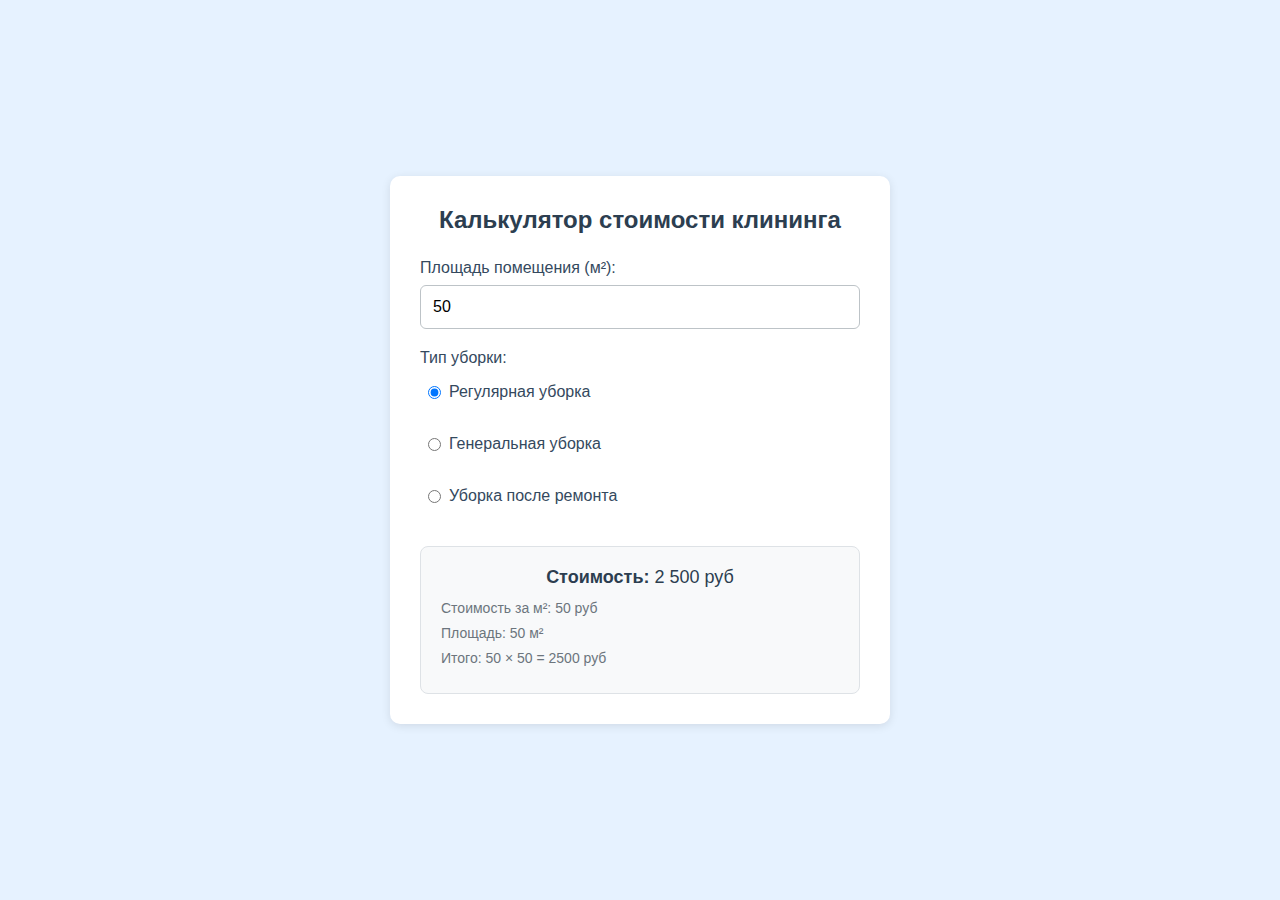
<file: index.html>
<!DOCTYPE html>
<html lang="ru">
<head>
    <meta charset="UTF-8">
    <meta name="viewport" content="width=device-width, initial-scale=1.0">
    <title>Калькулятор стоимости клининга - Лабораторная работа 6</title>
    <link rel="stylesheet" href="style.css">
</head>
<body>
    <div class="container">
        <h1>Калькулятор стоимости клининга</h1>
        
        <form id="calculatorForm">
            <div class="form-group">
                <label for="quantity">Площадь помещения (м²):</label>
                <input type="number" id="quantity" name="quantity" 
                       min="1" max="1000" value="50" required>
            </div>

            <div class="form-group">
                <label>Тип уборки:</label>
                <div class="radio-group">
                    <label class="radio-label">
                        <input type="radio" name="serviceType" value="regular" checked>
                        Регулярная уборка
                    </label>
                    <label class="radio-label">
                        <input type="radio" name="serviceType" value="general">
                        Генеральная уборка
                    </label>
                    <label class="radio-label">
                        <input type="radio" name="serviceType" value="afterrepair">
                        Уборка после ремонта
                    </label>
                </div>
            </div>

            <div class="form-group" id="optionsGroup" style="display: none;">
                <label for="options">Дополнительные услуги:</label>
                <select id="options" name="options">
                    <option value="basic">Базовый набор</option>
                    <option value="windows">С мытьём окон</option>
                    <option value="furniture">С химчисткой мебели</option>
                </select>
            </div>

            <div class="form-group" id="propertiesGroup" style="display: none;">
                <label class="checkbox-label">
                    <input type="checkbox" id="properties" name="properties">
                    Срочная уборка (+50%)
                </label>
            </div>

            <div class="result" id="result">
                <div class="price-display">
                    <strong>Стоимость:</strong> <span id="totalPrice">0</span> руб
                </div>
                <div class="price-details" id="priceDetails"></div>
            </div>
        </form>
    </div>

    <script src="calculator6.js" defer></script>
</body>

</html>
</file>
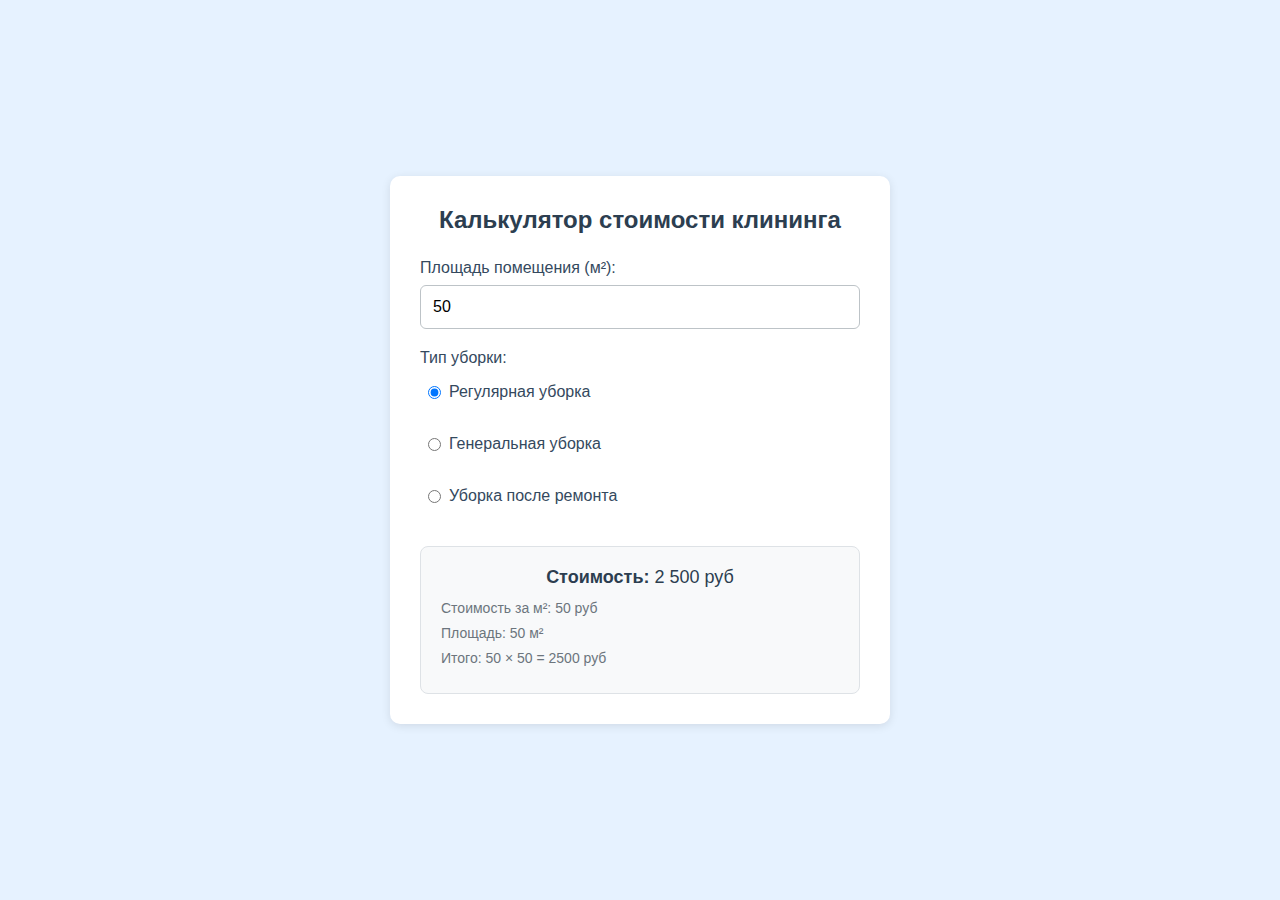
<file: index6.html>
<!DOCTYPE html>
<html lang="ru">
<head>
    <meta charset="UTF-8">
    <meta name="viewport" content="width=device-width, initial-scale=1.0">
    <title>Калькулятор стоимости клининга - Лабораторная работа 6</title>
    <link rel="stylesheet" href="style6.css">
</head>
<body>
    <div class="container">
        <h1>Калькулятор стоимости клининга</h1>
        
        <form id="calculatorForm">
            <div class="form-group">
                <label for="quantity">Площадь помещения (м²):</label>
                <input type="number" id="quantity" name="quantity" 
                       min="1" max="1000" value="50" required>
            </div>

            <div class="form-group">
                <label>Тип уборки:</label>
                <div class="radio-group">
                    <label class="radio-label">
                        <input type="radio" name="serviceType" value="regular" checked>
                        Регулярная уборка
                    </label>
                    <label class="radio-label">
                        <input type="radio" name="serviceType" value="general">
                        Генеральная уборка
                    </label>
                    <label class="radio-label">
                        <input type="radio" name="serviceType" value="afterrepair">
                        Уборка после ремонта
                    </label>
                </div>
            </div>

            <div class="form-group" id="optionsGroup" style="display: none;">
                <label for="options">Дополнительные услуги:</label>
                <select id="options" name="options">
                    <option value="basic">Базовый набор</option>
                    <option value="windows">С мытьём окон</option>
                    <option value="furniture">С химчисткой мебели</option>
                </select>
            </div>

            <div class="form-group" id="propertiesGroup" style="display: none;">
                <label class="checkbox-label">
                    <input type="checkbox" id="properties" name="properties">
                    Срочная уборка (+50%)
                </label>
            </div>

            <div class="result" id="result">
                <div class="price-display">
                    <strong>Стоимость:</strong> <span id="totalPrice">0</span> руб
                </div>
                <div class="price-details" id="priceDetails"></div>
            </div>
        </form>
    </div>

    <script src="calculator6.js" defer></script>
</body>
</html>
</file>
<file: style.css>
* {
    margin: 0;
    padding: 0;
    box-sizing: border-box;
}

body {
    font-family: Arial, sans-serif;
    background: #e6f2ff;
    min-height: 100vh;
    display: flex;
    align-items: center;
    justify-content: center;
    padding: 20px;
}

.container {
    background: white;
    padding: 30px;
    border-radius: 10px;
    box-shadow: 0 2px 10px rgba(0, 0, 0, 0.1);
    max-width: 500px;
    width: 100%;
}

h1 {
    text-align: center;
    margin-bottom: 25px;
    color: #2c3e50;
    font-size: 24px;
}

.form-group {
    margin-bottom: 20px;
}

label {
    display: block;
    margin-bottom: 8px;
    color: #34495e;
    font-weight: 500;
}

input[type="number"] {
    width: 100%;
    padding: 12px;
    border: 1px solid #bdc3c7;
    border-radius: 6px;
    font-size: 16px;
    background: white;
}

input[type="number"]:focus {
    outline: none;
    border-color: #3498db;
    box-shadow: 0 0 0 2px rgba(52, 152, 219, 0.2);
}

.radio-group {
    display: flex;
    flex-direction: column;
    gap: 10px;
}

.radio-label {
    display: flex;
    align-items: center;
    gap: 8px;
    cursor: pointer;
    padding: 8px;
    border-radius: 6px;
    transition: background-color 0.2s;
}

.radio-label:hover {
    background: #f8f9fa;
}

.radio-label input[type="radio"] {
    margin: 0;
}

select {
    width: 100%;
    padding: 12px;
    border: 1px solid #bdc3c7;
    border-radius: 6px;
    font-size: 16px;
    background: white;
}

select:focus {
    outline: none;
    border-color: #3498db;
    box-shadow: 0 0 0 2px rgba(52, 152, 219, 0.2);
}

.checkbox-label {
    display: flex;
    align-items: center;
    gap: 8px;
    cursor: pointer;
    padding: 8px;
    border-radius: 6px;
    transition: background-color 0.2s;
}

.checkbox-label:hover {
    background: #f8f9fa;
}

.checkbox-label input[type="checkbox"] {
    margin: 0;
}

.result {
    margin-top: 25px;
    padding: 20px;
    background: #f8f9fa;
    border-radius: 8px;
    border: 1px solid #dee2e6;
}

.price-display {
    font-size: 18px;
    text-align: center;
    margin-bottom: 10px;
    color: #2c3e50;
}

.price-details {
    font-size: 14px;
    color: #6c757d;
    line-height: 1.5;
}

.price-details div {
    margin-bottom: 4px;
}
</file>
<file: style6.css>
* {
    margin: 0;
    padding: 0;
    box-sizing: border-box;
}

body {
    font-family: Arial, sans-serif;
    background: #e6f2ff;
    min-height: 100vh;
    display: flex;
    align-items: center;
    justify-content: center;
    padding: 20px;
}

.container {
    background: white;
    padding: 30px;
    border-radius: 10px;
    box-shadow: 0 2px 10px rgba(0, 0, 0, 0.1);
    max-width: 500px;
    width: 100%;
}

h1 {
    text-align: center;
    margin-bottom: 25px;
    color: #2c3e50;
    font-size: 24px;
}

.form-group {
    margin-bottom: 20px;
}

label {
    display: block;
    margin-bottom: 8px;
    color: #34495e;
    font-weight: 500;
}

input[type="number"] {
    width: 100%;
    padding: 12px;
    border: 1px solid #bdc3c7;
    border-radius: 6px;
    font-size: 16px;
    background: white;
}

input[type="number"]:focus {
    outline: none;
    border-color: #3498db;
    box-shadow: 0 0 0 2px rgba(52, 152, 219, 0.2);
}

.radio-group {
    display: flex;
    flex-direction: column;
    gap: 10px;
}

.radio-label {
    display: flex;
    align-items: center;
    gap: 8px;
    cursor: pointer;
    padding: 8px;
    border-radius: 6px;
    transition: background-color 0.2s;
}

.radio-label:hover {
    background: #f8f9fa;
}

.radio-label input[type="radio"] {
    margin: 0;
}

select {
    width: 100%;
    padding: 12px;
    border: 1px solid #bdc3c7;
    border-radius: 6px;
    font-size: 16px;
    background: white;
}

select:focus {
    outline: none;
    border-color: #3498db;
    box-shadow: 0 0 0 2px rgba(52, 152, 219, 0.2);
}

.checkbox-label {
    display: flex;
    align-items: center;
    gap: 8px;
    cursor: pointer;
    padding: 8px;
    border-radius: 6px;
    transition: background-color 0.2s;
}

.checkbox-label:hover {
    background: #f8f9fa;
}

.checkbox-label input[type="checkbox"] {
    margin: 0;
}

.result {
    margin-top: 25px;
    padding: 20px;
    background: #f8f9fa;
    border-radius: 8px;
    border: 1px solid #dee2e6;
}

.price-display {
    font-size: 18px;
    text-align: center;
    margin-bottom: 10px;
    color: #2c3e50;
}

.price-details {
    font-size: 14px;
    color: #6c757d;
    line-height: 1.5;
}

.price-details div {
    margin-bottom: 4px;
}
</file>
